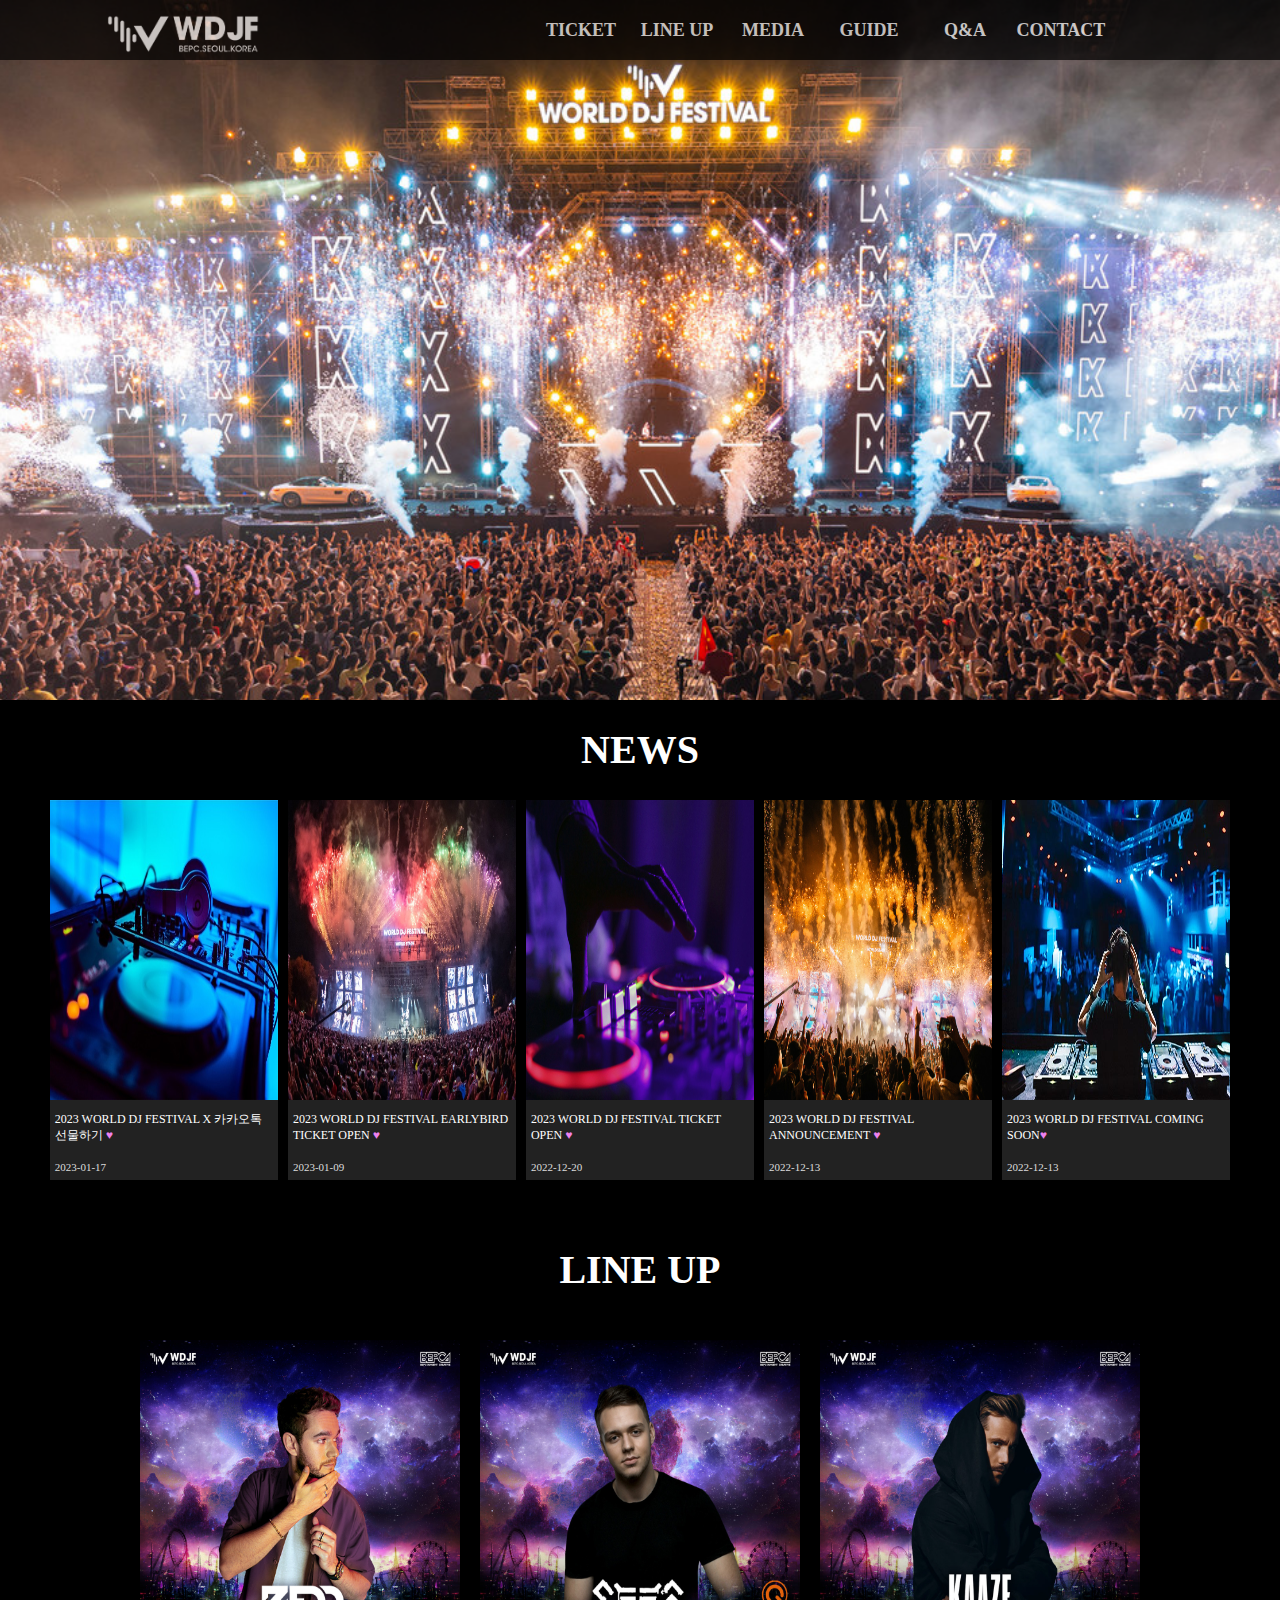
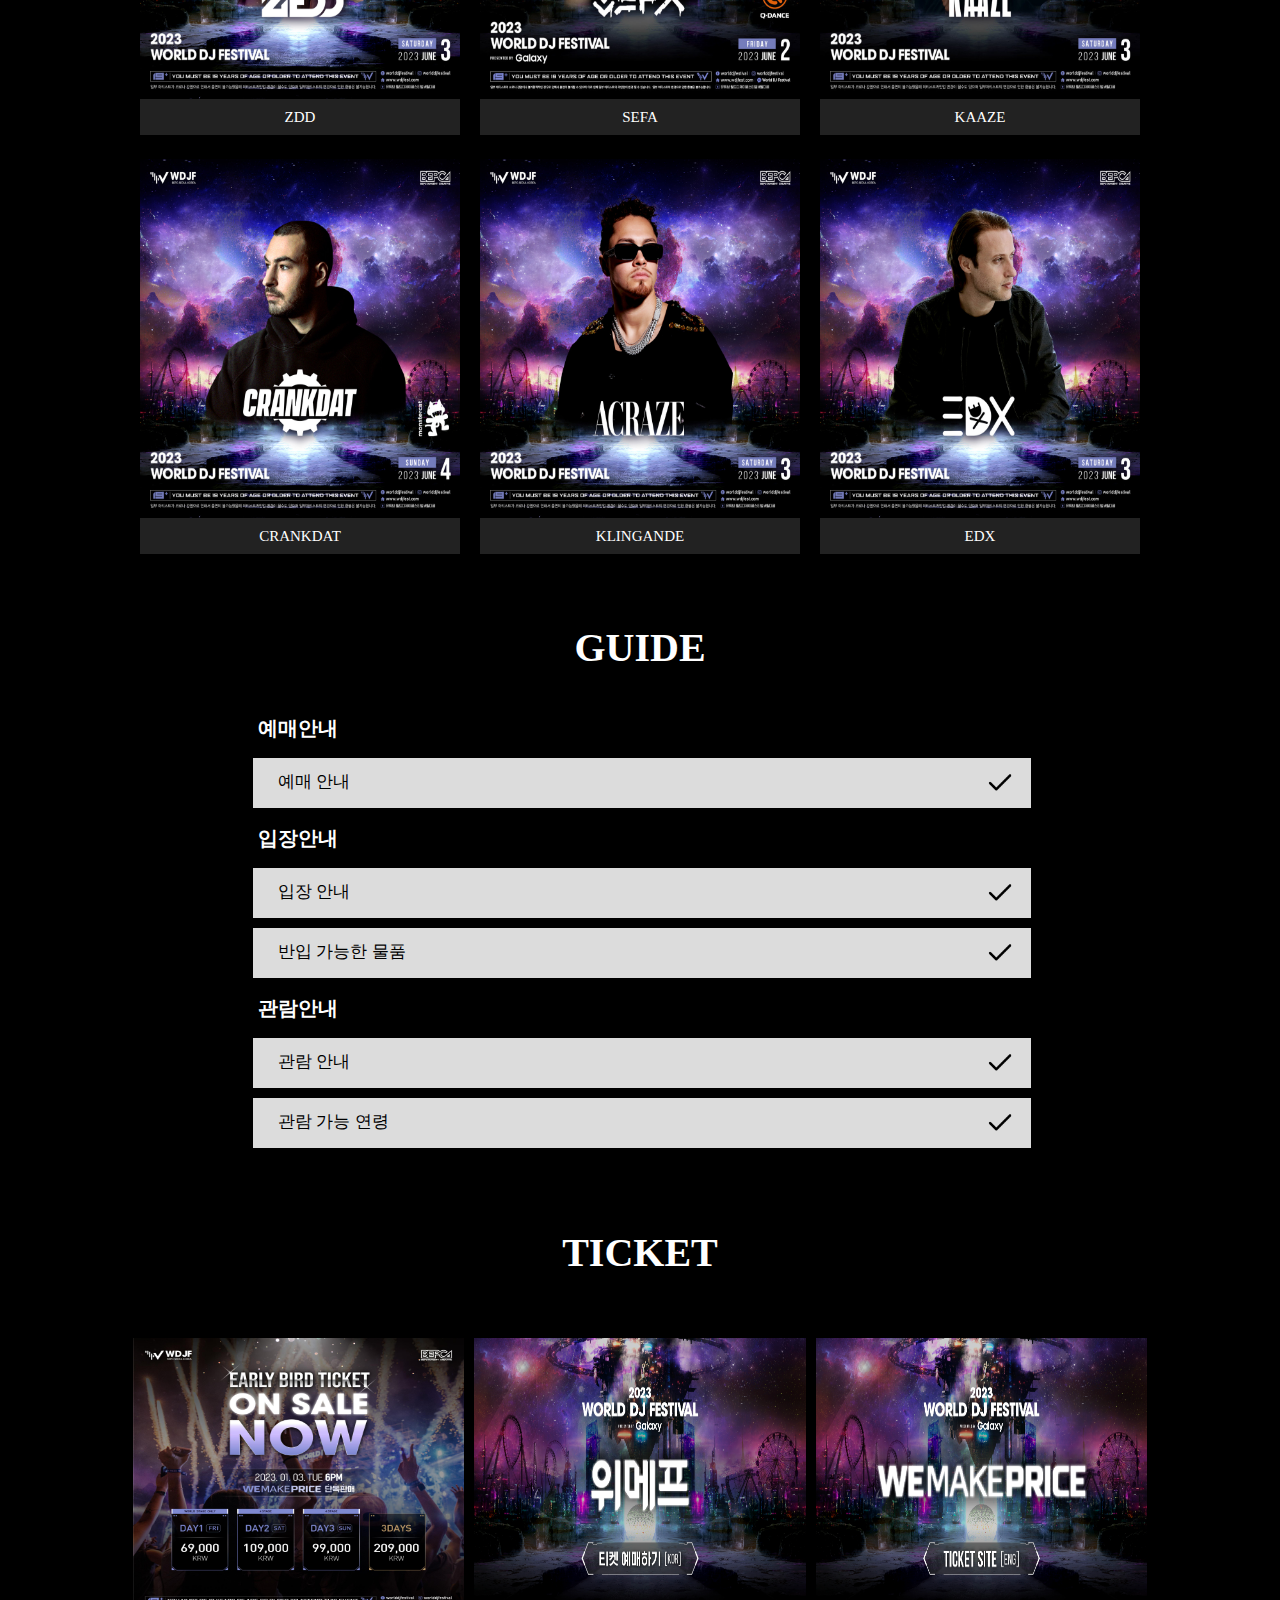
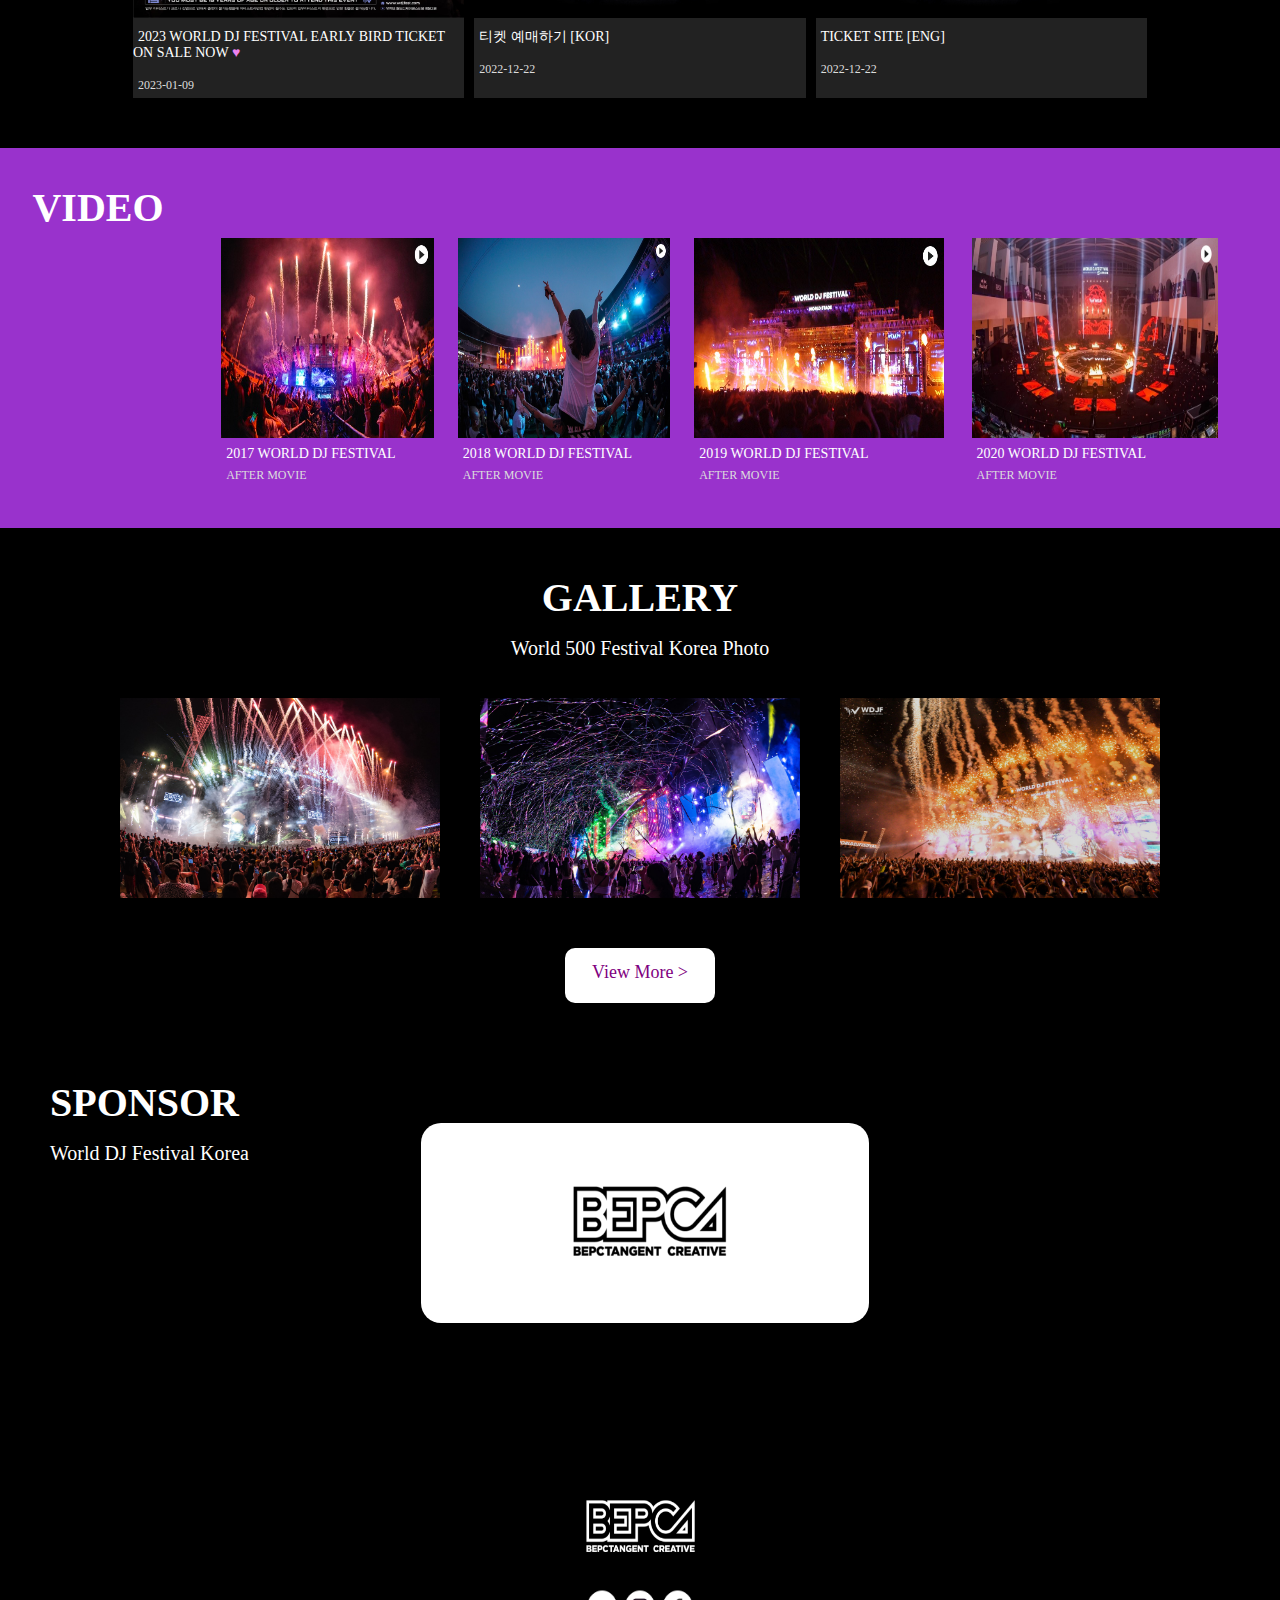
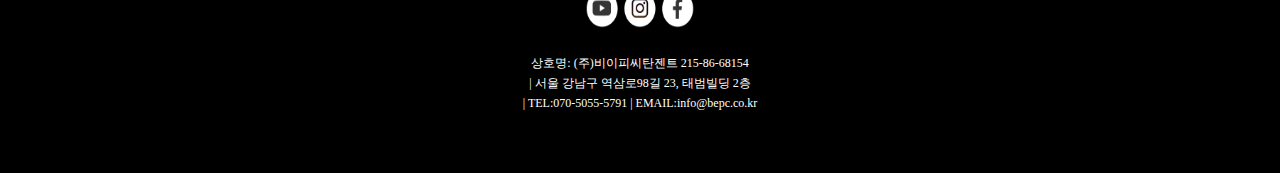
<file: index.html>
<!DOCTYPE html>
<html lang="en">
<head>
    <meta charset="UTF-8">
    <meta http-equiv="X-UA-Compatible" content="IE=edge">
    <meta name="viewport" content="width=device-width, initial-scale=1.0">
    <title>2023 WDJF</title>

    <script src="js/jquery_3.6.4_min.js"></script>
    <script src="js/Header_Nav_Button.js"></script>
    <script src="js/Header_Scroll_Top.js"></script>
    <script src="js/Guide.js"></script>
    
    
    <link href="css/reset.css" rel="stylesheet">
    <link href="css/header.css" rel="stylesheet">
    <link href="css/main.css" rel="stylesheet">
    <link href="css/guide.css" rel="stylesheet">

    <style>
    

    </style>
</head>

<body>
    <!-- header -->
    <header>
        <!-- logo -->
        <div id="small">
            <div class="logo">
                <a href="index.html"><img src="img/header_logo.png" alt="헤더로고"></a>
            </div>

            <img src="img/hd_menu1.png" alt="카테고리" class="ct">
        
        </div>
        <!-- nav -->
        <nav class="b">
            <ul>
                <li><a href="sub.html">TICKET</a></li>
                <li><a href="sub.html">LINE UP</a></li>
                <li><a href="sub.html">MEDIA</a></li>
                <li><a href="sub.html">GUIDE</a></li>
                <li><a href="sub.html">Q&A</a></li>
                <li><a href="sub.html">CONTACT</a></li>
            </ul>
        </nav>

    </header>

    <!-- slider -->

    <div id="slider">
        <!-- 슬라이더 이미지 -->
        <div class="sdbtm">
        </div>

    </div>
    
    
    <!-- section -->
    <section>

<!-- news -->
<div id="news">
    <h3>NEWS</h3>

    <div class="newsboxs">
        <div class="newsbox">
            <div class="newsimg">
                <a href="sub.html"><img src="img/news1.jpg" alt="news1"></a>
            </div>
            <div class="newstext">
                <h1><a href="sub.html">2023 WORLD DJ FESTIVAL X 카카오톡 선물하기 <span>♥</span></a></h1><br>
                <P><a href="sub.html">2023-01-17</a></P>
            </div>
        </div>

        <div class="newsbox">
            <div class="newsimg">
                <a href="sub.html"><img src="img/news2.jpg" alt="news2"></a>
            </div>
            <div class="newstext">
                <h1><a href="sub.html">2023 WORLD DJ FESTIVAL EARLYBIRD TICKET OPEN  <span>♥</span></a></h1><br>
                <P><a href="sub.html">2023-01-09</a></P>
            </div>
        </div></a>

        <div class="newsbox">
            <div class="newsimg">
                <a href="sub.html"><img src="img/news3.jpg" alt="news3"></a>
            </div>

            <div class="newstext">
                <h1><a href="sub.html">2023 WORLD DJ FESTIVAL TICKET OPEN <span>♥</span></a></h1><br>
                <P><a href="sub.html">2022-12-20</a></P>
            </div>
        </div>

        <div class="newsbox">
            <div class="newsimg">
                <a href="sub.html"><img src="img/news4.jpg" alt="news4"></a>
            </div>

            <div class="newstext">
                <h1><a href="sub.html">2023 WORLD DJ FESTIVAL ANNOUNCEMENT <span>♥</span></a></h1><br>
                <P><a href="sub.html">2022-12-13</a></P>
            </div>
        </div>

        <div class="newsbox">
            <div class="newsimg">
                <a href="sub.html"><img src="img/news5.jpg" alt="news5"></a>
            </div>

            <div class="newstext">
                <h1><a href="sub.html">2023 WORLD DJ FESTIVAL COMING SOON<span>♥</span></a></h1><br>
                <P><a href="sub.html">2022-12-13</a></P>
            </div>
        </div>

    </div>
</div>

    <!--Line up-->
    <div id="line">
        <h3>LINE UP</h3>

            <div class="lineboxs">
                <div class="linebox">
                    <div class="lineimg">
                        <a href="sub.html"><img src="img/lineup1.jpg" alt="line1"></a>
                    </div>

                    <div class="linetext">
                        <h1><a href="sub.html">ZDD</a></h1>
                    </div>
                </div>
            </div>

            <div class="lineboxs">
                <div class="linebox">
                    <div class="lineimg">
                        <a href="sub.html"><img src="img/lineup2.jpg" alt="line2"></a>
                    </div>

                    <div class="linetext">
                        <h1><a href="sub.html">SEFA</a></h1>
                    </div>
                </div>
            </div>

            <div class="lineboxs">
                <div class="linebox">
                    <div class="lineimg">
                        <a href="sub.html"><img src="img/lineup3.jpg" alt="line3"></a>
                    </div>

                    <div class="linetext">
                        <h1><a href="sub.html">KAAZE</a></h1>
                    </div>
                </div>
            </div>

            <div class="lineboxs">
                <div class="linebox">
                    <div class="lineimg">
                        <a href="sub.html"><img src="img/lineup4.jpg" alt="line4"></a>
                    </div>

                    <div class="linetext">
                        <h1><a href="sub.html">CRANKDAT</a></h1>
                    </div>
                </div>
            </div>

            <div class="lineboxs">
                <div class="linebox">
                    <div class="lineimg">
                        <a href="sub.html"><img src="img/lineup5.jpg" alt="line5"></a>
                    </div>

                    <div class="linetext">
                        <h1><a href="sub.html">KLINGANDE</a></h1>
                    </div>
                </div>
            </div>
            
            <div class="lineboxs">
                <div class="linebox">
                    <div class="lineimg">
                        <a href="sub.html"><img src="img/lineup6.jpg" alt="line6"></a>
                    </div>

                    <div class="linetext">
                        <h1><a href="sub.html">EDX</a></h1>
                    </div>
                </div>
            </div>

        <div class="linebtm">
        </div>

    </div>

<!-- guide -->
    <div id="guide">
        <h3>GUIDE</h3>

            <h1>예매안내</h1>
            <div class="gdjion">
                <dl>
                    <dt>
                        <h2>예매 안내</h2>
                        <img src="img/guide_icon.png" alt="gdicon" class="gdic1">
                    </dt>

                    <dd>
                    • 본 공연 비지정석 공연으로 티켓을 소지하신 관객 분만 입장하실 수 있습니다. <br>
                    • 티켓은 공연 당일 혼잡과 불편을 방지하기 위해 초기 예매 분에 한해 사전 일괄 배송됩니다.<br>
                    • 일괄 배송 이후에는 티켓 배송이 불가하며 현장 수령만 가능합니다.<br>
                    • 티켓 예매 시, 정확한 배송을 위해 반드시 수령인의 배송지 주소를 확인해 주시기 바랍니다.<br>
                    • 우편 배송된 티켓은 도난, 분실, 파손, 현장 미소지 등 어떠한 경우에도 재발권 및 취소, 환불이 불가하므로 티켓 보관에 유의하시기 바랍니다.<br>
                    • 고객의 부재로 인해 반송된 티켓은 공연 당일 현장 매표소에서 수령하실 수 있습니다.<br>
                    • 배송된 티켓을 공연 일주일 전까지 수령하지 못했을 경우, 반드시 예매처 고객센터로 문의해 주시기 바랍니다.<br>
                    • 티켓은 1인(아이디 1개) 최대 6매까지 구매 가능합니다.<br>
                    • 본 공연은 20세 이상 관람 가능한 공연으로 티켓 예매 전 성인 인증 및 공연장 입장 시 신분증 지참 필수입니다.<br>
                </dd>
            </dl>
        </div>

        <h1>입장안내</h1>
        <div class="gdcome1">
            <dl>
                <dt>
                    <h2>입장 안내</h2>
                    <img src="img/guide_icon.png" alt="gdicon" class="gdic2">
                </dt>

                <dd>
                    • 입장 팔찌는 1인 1매 티켓과 신분증 확인 후 수령하실 수 있습니다.<br>
                    • 1인이 여러 장의 티켓을 가지고 여러 개의 팔찌를 수령하는 것은 불가합니다.<br>
                    • 입장 밴드 교환 시 성인 인증 절차가 있으니 공연 당일 예매자 및 동반인 모두 신분증을 반드시 지참하시기 바라며, 신분증 미지참 시 입장이 불가합니다.<br>
                    • 신분증 <br>
                    &nbsp&nbsp&nbsp- 내국인 : 주민등록증, 운전면허증, 여권, 주민등록증 발급 신청 확인서<br>
                    &nbsp&nbsp&nbsp- 외국인 : 여권, 외국인 등록증, 자국에서 발급한 신분증<br>
                    • 현장에서 성인으로 확인되는 증명서 제시가 불가한 경우 입장이 불가하며, 이에 따른 티켓 취소 / 환불은 불가합니다.<br>
                    • 입장밴드 훼손 및 분실 시, 재발급 및 입장이 불가합니다.<br>
                    • 현장 티켓 부스의 운영 시간 및 위치는 공식 SNS 및 홈페이지를 통해 안내 될 예정입니다.<br>
                    • 행사장 주류를 포함한 모든 종류의 음료 및 음식물은 반입이 금지됩니다.<br>
                    • 안전한 공연 진행을 위해 레이저, 폭죽, 병, 캔, 칼 등의 위험한 물건은 반입이 금지됩니다.<br>
                </dd>
            </dl>
        </div>

        <div class="gdcome2">
            <dl>
                <dt>
                    <h2>반입 가능한 물품</h2>
                    <img src="img/guide_icon.png" alt="gdicon" class="gdic3">
                </dt>
                
                <dd>
                    • 액션 캠 및 소형 촬영장비 (고프로 및 소형 카메라)<br>
                    • 핸드폰 및 휴대용 충전기<br>
                    • 비 전문가 촬영기기<br>
                    &nbsp&nbsp&nbsp- 6인치 이하 액션캠, 고프로, 미러리스 등<br>
                    &nbsp&nbsp&nbsp- 100mm 이하 줌렌즈 장착된 DSLR 및 100mm 이하 렌즈<br>
                    &nbsp&nbsp&nbsp- 셀카봉<br>
                    • 파우치 및 가방 (30cm X 30cm 미만)<br>
                    • 선글라스와 모자<br>
                    • 전자 담배<br>
                    • 시중에서 구매가 가능한 비닐을 뜯지 않은 담배<br>
                    • 귀마개, 야광봉, LED 포이<br>
                    • 뾰족하거나 위협이 되지 않는 사이즈의 깃발 및 배너 (타인에게 혐오감 및 불쾌감을 주거나, 상업적 목적을 지닌 이미지나 문구의 경우 반입 불가)<br>
                </dd>
            </dl>
        </div>

        <h1>관람안내</h1>
        <div class="gdwatch1">
            <dl>
                <dt>
                    <h2>관람 안내</h2>
                    <img src="img/guide_icon.png" alt="gdicon" class="gdic4">
                </dt>

                <dd>
                    • 행사장 내/외부에서 본인 부주의로 인한 사고, 도난 사건 등에는 주최사, 행사장, 아티스트 측에서 책임지지 않습니다.<br>
                    • 주위 관객 분들의 불편을 야기하거나 관람을 방해하는 행동을 할 경우 퇴장 조치를 받으실 수 있습니다.<br>
                    • 본 페스티벌은 야외 공연으로 당일 날씨에 따라 선글라스, 모자, 우비, 여분의 옷 등은 개인적으로 준비하여 주시기 바랍니다.<br>
                    • 흡연은 별도로 준비된 흡연구역에서만 흡연이 가능합니다.<br>
                    • 본 공연장 내부의 모든 결제는 체크카드 및 신용카드로만 가능합니다. 현금 및 충전식 결제수단은 결제가 불가능 합니다.<br>
                    • 공연관람 중 응급상황이 발생할 경우, 가까운 곳에 위치한 경호팀 또는 진행요원에게 알려주시기 바랍니다.<br>
                    • 노약자, 임산부 및 심신이 미약하신 분의 경우 예매를 삼가 주시기 바랍니다.<br>
                    • 주최사에서는 사전 공유를 받지 못한 공연 중에 발생한 질병 및 부상에 대해 책임지지 않습니다.<br>
                </dd>
            </dl>
        </div>

        <div class="gdwatch2">
            <dl>
                <dt>
                    <h2>관람 가능 연령</h2>
                    <img src="img/guide_icon.png" alt="gdicon" class="gdic5">
                </dt>

                <dd>
                    • 2023 WORLD DJ FESTIVAL는 20세 이상 관람가입니다.<br>
                    • 2004년 출생자까지 관람이 가능합니다.<br>
                    • 반드시 신분증을 지참하신 후 방문해 주시기 바랍니다.<br>
                        &nbsp&nbsp&nbsp- 내국인 : 주민등록증, 운전면허증, 여권, 주민등록증 발급 신청 확인서<br>
                        &nbsp&nbsp&nbsp- 외국인 : 여권, 외국인 등록증, 자국에서 발급한 신분증<br>
                </dd>
            </dl>
        </div>

    <div class="guidebtm">
    </div>
</div>

<!-- ticket -->
<div id="ticket">
    <h3>TICKET</h3>

    <div class="ticboxs">
        <div class="ticbox">
            <div class="ticimg">
                <a href="sub.html"><img src="img/ticket1.jpg" alt="ticket1"></a>
            </div>
            <div class="tictext">
                <h1><a href="sub.html">2023 WORLD DJ FESTIVAL EARLY BIRD TICKET ON SALE NOW <span>♥</span></a></h1><br>
                <P><a href="sub.html">2023-01-09</a></P>
            </div>
        </div>

        <div class="ticbox">
            <div class="ticimg">
                <a href="sub.html"><img src="img/ticket2.jpg" alt="ticket2"></a>
            </div>
            <div class="tictext">
                <h1><a href="sub.html">티켓 예매하기 [KOR]</a></h1><br>
                <P><a href="sub.html">2022-12-22</a></P>
            </div>
        </div>

        <div class="ticbox">
            <div class="ticimg">
                <a href="sub.html"><img src="img/ticket3.jpg" alt="ticket3"></a>
            </div>
            <div class="tictext">
                <h1><a href="sub.html">TICKET SITE [ENG]</a></h1><br>
                <P><a href="sub.html">2022-12-22</a></P>
            </div>
        </div>
    </div>

    <div class="ticbtm">
    </div>
</div>


    <!-- video -->
    <div id="video">

        <div class="vdtext">
            <h3>VIDEO</h3>
        </div>

        <ul class="videoslide">
            <li>
                <div class="videoboxs">
                    <div class="videobox">
                        <div class="videoimg">
                            <a href="sub.html"><img src="img/video1.jpg" alt="video1"></a>
                        </div>

                        <div class="videotext">
                            <h1><a href="sub.html">2017 WORLD DJ FESTIVAL</a></h1><br>
                            <p><a href="sub.html">AFTER MOVIE</a></p>
                        </div>
                    </div>
                </div>
            </li>

            <li>
                <div class="videoboxs">
                    <div class="videobox">
                        <div class="videoimg">
                            <a href="sub.html"><img src="img/video2.jpg" alt="video2"></a>
                        </div>

                        <div class="videotext">
                            <h1><a href="sub.html">2018 WORLD DJ FESTIVAL</a></h1><br>
                            <p><a href="sub.html">AFTER MOVIE</a></p>
                        </div>
                    </div>
                </div>
            </li>

            <li>
                <div class="videoboxs">
                    <div class="videobox">
                        <div class="videoimg">
                            <a href="sub.html"><img src="img/video3.jpg" alt="video3"></a>
                        </div>

                        <div class="videotext">
                            <h1><a href="sub.html">2019 WORLD DJ FESTIVAL</a></h1><br>
                            <p><a href="sub.html">AFTER MOVIE</a></p>
                        </div>
                    </div>
                </div>
            </li>

            <li>
                <div class="videoboxs">
                    <div class="videobox">
                        <div class="videoimg">
                            <a href="sub.html"><img src="img/video4.jpg" alt="video4"></a>
                        </div>

                        <div class="videotext">
                            <h1><a href="sub.html">2020 WORLD DJ FESTIVAL</a></h1><br>
                            <p><a href="sub.html">AFTER MOVIE</a></p>
                        </div>
                    </div>
                </div>
            </li>
            
        </ul>
    </div>

    <!-- gallery -->
    <div id="gallery">
        <h3>GALLERY</h3>
        <h4>World 500 Festival Korea Photo</h4>

        <div class="galleryboxs">
            <div class="gallerybox">
                <div class="galleryimg">
                    <a href="sub.html"><img src="img/gallery1.jpg" alt="gallery1"></a>
                </div>
            </div>
        </div>

        <div class="galleryboxs">
            <div class="gallerybox">
                <div class="galleryimg">
                    <a href="sub.html"><img src="img/gallery2.jpg" alt="gallery2"></a>
                </div>
            </div>
        </div>

        <div class="galleryboxs">
            <div class="gallerybox">
                <div class="galleryimg">
                    <a href="sub.html"><img src="img/gallery3.jpg" alt="gallery3"></a>
                </div>
            </div>
        </div>

        <div class="galbtnbox">
            <span class="galbtn"><a href="sub.html">View More ></a></span>
        </div>
    </div>

    <!-- sponsor -->
    <div id="sponsor">

        <div class="spontext">
            <h3>SPONSOR</h3>
            <h4>World DJ Festival Korea</h4>
        </div>

        <div class="sponsorbox">
            <div class="sponimg">
                <img src="img/sponsor_icon.png" alt="sponsor1">
            </div>
        </div>

        <div class="sponbtm">
        </div>
    </div>

    </section>



    <!-- footer -->
    <div id="footer">
        <div class="fotlogo">
            <img src="img/footer_logo.png" alt="fotlogo">
        </div>

        <div class="foticon">
            <img src="img/footer_icon.png" alt="foticon">
        </div>

        <div class="fottext">
            <p>상호명: (주)비이피씨탄젠트 215-86-68154 </p> 
            <p>| 서울 강남구 역삼로98길 23, 태범빌딩 2층</p>
            <p>| TEL:070-5055-5791 | EMAIL:info@bepc.co.kr</p>
        </div>
    </div>
</body>
</html>
</file>
<file: css/header.css>
@charset "utf-8";



/* max width */
@media (max-width:599px){
        /* header */
        header  {width: 100%; height: auto;  position: absolute; left:0; top:0; z-index: 3;}

        header.fixed{background-color: #666; opacity: 0.8; position:fixed; font-weight: bold;}
        header.fixed:hover {opacity: 1;}
        
        header > #small {display: flex; align-items: center; justify-content: space-between;
                background-color: #000; opacity: 0.7;}
        header > #small:hover{cursor: pointer;}

        .logo {width: 40%; height: 60px; display: flex;}
        .logo > a > img {width: 100%; height: 100%; }

        .b {width: 100%; height:60px;}
        .b > ul {width:100%;  float: right;}

        .b > ul > li {width: 100%; height:50px; background-color: #000;  opacity: 0.7; font-weight: bold;
                display: flex; justify-content: center;}
        
        .b > ul > li > a {text-decoration: none; color: #fff; font-size: 20px; padding-top: 15px; 
                text-align: center; font-weight: bold;}
        .b > ul > li > a:hover {width: 100%; background-color: darkorchid;  cursor: pointer;}

        .ct {width:35px; height: 35px;}

        .ct {display:block;}
        .b {display:none;}

        /* slider */
        #slider {width: 100%; height: auto; background-image: url(../img/header_main1.jpg); background-size: cover;
                background-attachment: fixed; background-position: center;}

        .sdbtm {width: 100%; height:580px;}


        /* footer */
        #footer {width: 100%; height: auto; margin: 0 auto; background-color: black;
                display: flex; flex-direction: column; justify-content: center; align-items: center;}
        
        .fotlogo {width: 80%; height: 80px; margin-top: 50px;}
        .fotlogo > img {width: 100%; height: 100%;}
        
        .foticon {width: 50%; height: 55px; margin-top: 30px;}
        .foticon > img {width: 100%; height: 100%;}
        .foticon > img:hover {cursor: pointer;}
        
        .fottext {width: 70%; height: 100px; text-align: center; margin: 30px 0 50px 0;}
        .fottext > p {font-size: 15px; color: #fff; line-height: 23px;}

        }

/* min width 600 and max-width:999px */
@media (min-width:600px) and (max-width:999px){
        /* header */
        header  {width: 100%; height: auto;  position: absolute; left:0; top:0; z-index: 3;}
        
        header.fixed {background-color: #666; opacity: 0.8; position:fixed; font-weight: bold;}
        header.fixed:hover {opacity: 1;}
        
        header > #small {display: flex; align-items: center; justify-content: space-between;
                background-color: #000; opacity: 0.7;}
        header > #small:hover{cursor: pointer;}
        
        .logo {width: 40%; height: 60px; display: flex;}
        .logo > a > img {width: 100%; height: 100%; }

        .b {width: 100%;}
        .b > ul {width:100%; display: flex; flex-direction: column;}

        .b > ul > li {width: 100%; height:50px; background-color: #000; opacity: 0.7; font-weight: bold;
                display: flex; justify-content: center;}

        .b > ul > li > a {text-decoration: none; color: #fff; font-size: 20px; padding-top: 15px; 
                text-align: center; font-weight: bold;}
        .b > ul > li > a:hover {width: 100%; background-color: darkorchid;  cursor: pointer;}

        .ct {width:35px; height: 35px;}
        
        .ct {display:block;}
        .b {display:none;}

        /* slider */
        #slider {width: 100%; height: auto; background-image: url(../img/header_main1.jpg); background-size: cover;
                background-attachment: fixed; background-position: center; }

        .sdbtm {width: 100%; height:580px;}

        /* footer */
        #footer {width: 100%; height: auto; margin: 0 auto; background-color: black;
                display: flex; flex-direction: column; justify-content: center; align-items: center;}
        
        .fotlogo {width: 40%; height: 70px;  margin-top: 50px;}
        .fotlogo > img {width: 100%; height: 100%;}
        
        .foticon {width: 40%; height: 60px;  margin-top: 20px;}
        .foticon > img {width: 100%; height: 100%;}
        .foticon > img:hover {cursor: pointer;}
        
        .fottext {width: 50%; height: 100px; text-align: center; margin: 20px 0 50px 0;}
        .fottext > p {font-size: 15px; color: #fff; line-height: 23px;}

        }
        
/* min width 1000 */
@media (min-width:1000px){
        /* header */
        header  {width: 100%; height: auto; background-color: #000; opacity: 0.7; position: absolute; left:0; top:0; z-index: 3;
                display: flex; flex-flow: row wrap; justify-content: space-around;}
        
        /* header scroll */
        header.fixed{background-color: #666; opacity: 0.8; position:fixed;}

        .logo {width: 100%; height: 60px;}
        .logo > a > img {width: 100%; height: 100%; }
        
        .b {width: 50%; height: 50px; margin-top: 5px; float: right;}

        .b > ul {width: 90%; height: 100%; display: flex; }
        .b > ul > li {width: 100%; height: 100%; display: flex; justify-content: center; align-items: center; font-weight: bold;}

        .b > ul > li > a {text-decoration: none; color: #fff; font-size: 18px;}
        .b > ul > li > a:hover {color: darkorchid;  cursor: pointer;}

        .ct {display:none;}
        .b {display:block;}

        /* slider */
        #slider {width: 100%; height: auto; background-image: url(../img/header_main1.jpg); background-size: cover;
                background-attachment: fixed; background-position: center;}

        .sdbtm {width: 100%; height:700px;}

        /* footer */
        #footer {width: 100%; height: auto; margin: 0 auto; background-color: black;
        display: flex; flex-direction: column; justify-content: center; align-items: center;}

        .fotlogo {width: 30%; height: 80px; margin-top: 80px;}
        .fotlogo > img {width: 100%; height: 100%;}
        
        .foticon {width: 15%; height: 50px; margin-top: 20px;}
        .foticon > img {width: 100%; height: 100%;}
        .foticon > img:hover {cursor: pointer;}
        
        .fottext {width: 35%; height: 70px; text-align: center; margin: 20px 0 50px 0;}
        .fottext > p {font-size: 12px; color: #fff; line-height: 20px;}

        }
</file>
<file: css/main.css>
@charset "utf-8";

section {width: 100%; height: auto; margin: 0 auto; background-color: black;}

    /* max 599px */
        @media (max-width:599px){
        /* news */
        #news {width: 100%; height: auto; margin: 0 auto; color: #fff; 
            display: flex; flex-direction: column; justify-content: center; align-items: center; align-content: center;}
        #news > h3 {font-size: 40px; display: flex; justify-content: center; margin-top: 40px; font-weight: bold;}

        .newsboxs {width: 95%; height:auto; margin: 50px;
            display: flex; flex-direction: column; justify-content: center; align-items: center; align-content: center;}

        .newsbox{width: 100%; margin-top: 5px;}

        .newsimg {width: 100%; height: 300px; background-color: #fff;}
        .newsimg > a > img {width: 100%; height: 100%;}
        .newsimg > a > img:hover {opacity: 0.8;}

        .newstext {width: 100%; height: auto; padding: 10px 0; background-color: #222;}
        .newstext > h1 > a {text-decoration: none; font-size: 14px; color: #fff; margin-left: 10px;}
        .newstext > h1 > a > span {text-decoration: none; font-size: 14px; color: violet; }
        .newstext > p > a {text-decoration: none; font-size: 12px; color: #dcdcdc; margin-left: 10px;}

        /* line up */
        #line {width: 100%; height: auto; margin: 0 auto;  
            display: flex; flex-flow: row wrap; justify-content: center; color: #fff;}
        #line > h3 {width: 100%; font-size: 30px;  margin-bottom: 30px; margin-top: 30px; font-weight: bold;
            display: flex; justify-content: center;}

        .lineslide {width:100%; display: flex; flex-direction: column; justify-content: center;}

        .lineboxs {width: 95%; height:auto; margin: 10px 0;
            display: flex; flex-direction: column; justify-content: center; align-items: center; align-content: center;}

        .linebox {width: 100%; height:auto; margin-top: 10px; background-color: #fff;}
        .linebox > .lineimg {width: 100%; height: auto; margin-bottom: -2px;}
        .lineimg > a > img {width: 100%; height: 100%;}
        .lineimg > a > img:hover {opacity: 0.8;}

        .linetext {width: 100%; height: auto; padding: 10px 0; background-color: #222; text-align: center;}
        .linetext > h1 > a {text-decoration: none; font-size: 20px; color: #fff;}

        .linebtm {width: 100%; height:20px;}

        /* ticket */
        #ticket {width: 100%; height: auto; margin: 0 auto; color: #fff; 
            display: flex; flex-direction: column; justify-content: center; align-items: center; align-content: center;}
        #ticket > h3 {font-size: 40px; display: flex; justify-content: center; margin-top: 10px; font-weight: bold;}
    
        .ticboxs {width: 100%; height:auto; margin: 50px;
            display: flex; flex-direction: column; justify-content: center; align-items: center; align-content: center;}
            
        .ticbox{width: 95%; background-color: #fff; margin-top: 5px;}
        .ticimg {width: 100%; height: 300px;}
        .ticimg > a > img {width: 100%; height: 300px;}
        .ticimg > a > img:hover {opacity: 0.8;}
    
        .tictext {width: 100%; height: auto; padding: 10px 0; background-color: #222;}
        .tictext > h1 > a {text-decoration: none; font-size: 14px; color: #fff; margin-left: 10px;}
        .tictext > h1 > a > span {text-decoration: none; font-size: 14px; color: violet; }
        .tictext > p > a {text-decoration: none; font-size: 12px; color: #dcdcdc; margin-left: 10px;}

        /* video */
        #video {width: 100%; height: auto; margin: 0 auto; background-color: darkorchid; 
            display: flex; flex-flow: row wrap; justify-content: center;}
        
        .vdtext {width: 100%; height:100px; text-align: center;}
        .vdtext > h3 { font-size: 40px; margin-top:20px; color: #fff; font-weight: bold;}
        
        .videoslide {width:100%; display: flex; flex-direction: column; justify-content: center; }
        .videoboxs {width: 100%; height:auto; margin: 10px 0;
            display: flex; flex-direction: column; justify-content: center; align-items: center; align-content: center;}

        .videobox {width: 95%;}
        .videoimg {width: 100%; height: 250px; background-color: #fff;}
        .videoimg > a > img {width: 100%; height: 250px;}
        .videoimg > a > img:hover{opacity: 0.8;}

        .videotext {width: 100%; height: auto;  padding-top: 5px;}
        .videotext > h1 > a {text-decoration: none; font-size: 14px; color:#fff; margin-left: 10px;}
        .videotext > p > a {text-decoration: none; font-size: 12px; color: #dcdcdc; margin-left: 10px;}

        /* gallery */
        #gallery {width: 100%; height: auto; margin: 0 auto; 
            display: flex; flex-flow: column ; justify-content: center; align-items: center; align-content: center;}
        #gallery > h3 {width:100%; font-size: 40px; display: flex; justify-content: center; margin-top: 30px; color: #fff; font-weight: bold;}
        #gallery > h4 {width:100%; font-size: 20px; display: flex; justify-content: center; margin: 20px 0; color: #fff;}

        
        .galleryboxs {width: 100%; height:auto; margin: 5px;
            display: flex; flex-direction: row; justify-content: center; align-items: center; align-content: center;}

        .gallerybox{width: 95%;}
        .galleryimg {width: 100%; height: 300px; overflow: hidden;}
        .galleryimg > a > img {width: 100%; height: 350px; transform:scale(1);  transition: 0.5s;}
        .galleryimg > a > img:hover{transform: scale(1.2);}

        .galbtnbox {width: 100%; display: flex; justify-content: center;}
        .galbtn {width: 150px; height: 30px; background-color: #fff; border-radius: 10px; text-align: center;
            margin: 30px 0 40px 0; padding-top: 10px;}      
        .galbtn > a {text-decoration: none; color: purple; font-size: 18px;}
        .galbtn > a:hover {opacity: 0.8;}

        /* sponsor */
        #sponsor {width: 100%; height: auto; margin: 0 auto; 
        display: flex; flex-direction: column ; justify-content: space-evenly; align-items: center; align-content: center;
        background-image: url(../img/footer_baner.jpg); background-size:cover; background-position: center; background-attachment: fixed;}

        .spontext {display: flex; justify-content: center;}
        .spontext > h3 { font-size: 40px; margin-top: 50px; color: #fff; font-weight: bold;}
        .spontext > h4 {font-size: 20px; margin: 20px 0; color: #fff; display: none;}
        
        .sponsorbox {width: 90%; height: 250px; margin-top: 50px;}
        .sponimg {width: 100%; height: 100%; border-radius: 20px; background-color: #fff;}
        .sponimg > img {width: 100%; height: 100%;}

        .sponbtm {width: 100%; height:50px;}
        }

    /* min 600px and max 999px */
        @media (min-width:600px) and (max-width:999px){

        /* news */
        #news {width: 100%; height: auto; margin: 0 auto; color: #fff; 
            display: flex; flex-direction: column; justify-content: center; align-items: center; align-content: center;}
        #news > h3 {font-size: 40px; display: flex; justify-content: center; margin-top: 30px; font-weight: bold;}

        #news > .newsboxs {width: 100%; height:auto; margin: 50px;
        display: flex; flex-direction: column; justify-content: center; align-items: center; align-content: center;}

        .newsbox {width: 80%; margin-top: 10px;}
        .newsimg {width: 100%; height: 350px; overflow: hidden; background-color: #fff;}
        .newsimg > a > img {width: 100%; height: 400px;}
        .newsimg > a > img:hover {opacity: 0.8;}

        .newstext {width: 100%; height: 60px; padding: 10px 0; background-color: #222;}
        .newstext > h1 > a {text-decoration: none; font-size: 15px; color: #fff; margin-left: 10px;}
        .newstext > h1 > a > span {text-decoration: none; font-size: 15px; color: violet; }
        .newstext > p > a {text-decoration: none; font-size: 13px; color: #dcdcdc; margin-left: 10px;}

        /* line up */
        #line {width: 100%; height: auto; margin: 0 auto; 
            display: flex; flex-direction: column; justify-content: center; align-items: center;}
        #line > h3 {width: 100%; font-size: 40px;  margin-bottom: 30px; font-weight: bold;
            display: flex; justify-content: center; color: #fff;}

        .lineboxs {width: 100%; height:auto; margin: 10px 0;
            display: flex; flex-direction: column; justify-content: center; align-items: center;}
            
        .linebox {width: 80%; height: auto; background-color: #fff;}

        .linebox > .lineimg {width: 100%; height: auto; margin-bottom: -2px;}
        .lineimg > a > img {width: 100%; height: 100%;}
        .lineimg > a > img:hover {opacity: 0.8;}

        .linetext {width: 100%; height: auto; padding: 10px 0; background-color: #222; text-align: center;}
        .linetext > h1 > a {text-decoration: none; font-size: 20px; color: #fff;}

        .linebtm {width: 100%; height:50px;}

        /* ticket */
        #ticket {width: 100%; height: auto; margin: 0 auto; color: #fff; 
            display: flex; flex-direction: column; justify-content: center; align-items: center;}
        #ticket > h3 {font-size: 40px; display: flex; justify-content: center; margin-bottom: 30px; font-weight: bold;}
    
        .ticboxs {width: 100%; height:auto; margin: 10px 0;
            display: flex; flex-direction: column; justify-content: center; align-items: center;}

        .ticbox{width: 80%;  margin-top: 10px;}

        .ticimg {width: 100%; height: 300px; background-color: #fff; overflow: hidden;}
        .ticimg > a > img {width: 100%; height: 100%;}
        .ticimg > a > img:hover {opacity: 0.8;}
    
        .tictext {width: 100%; height: auto; padding: 10px 0; background-color: #222;}
        .tictext > h1 > a {text-decoration: none; font-size: 15px; color: #fff; margin-left: 10px;}
        .tictext > h1 > a > span {text-decoration: none; font-size: 15px; color: violet; }
        .tictext > p > a {text-decoration: none; font-size: 13px; color: #dcdcdc; margin-left: 10px;}

        .ticbtm {width: 100%; height:50px;}

        /* video */
        #video {width: 100%; height: auto; margin: 0 auto; background-color:  darkorchid; 
        display: flex; flex-flow: row wrap; justify-content: center;}
        
        .vdtext {width: 100%; height:100px; text-align: center;}
        .vdtext > h3 { font-size: 40px; margin: 30px 0; color: #fff; font-weight: bold;}
        
        .videoslide {width:80%;  display: flex; flex-direction: column; justify-content: center; }
        .videoboxs {width: 100%; height:auto;  margin: 10px 0;
        display: flex; flex-direction: row; justify-content: center; align-items: center; align-content: center;}

        .videobox {width: 100%;}
        .videoimg {width: 100%; height: 350px; background-color: #fff;}
        .videoimg > a > img {width: 100%; height: 100%;}
        .videoimg > a > img:hover {opacity: 0.8;}

        .videotext {width: 100%; height: 60px; padding: 10px 0;}
        .videotext > h1 > a {text-decoration: none; font-size: 14px; color:#fff; margin-left: 10px;}
        .videotext > p > a {text-decoration: none; font-size: 12px; color: #dcdcdc; margin-left: 10px;}

        /* gallery */
        #gallery {width: 100%; height: auto; margin: 0 auto;
        display: flex; flex-flow: column ; justify-content: center; align-items: center; align-content: center;}
        #gallery > h3 {width:100%; font-size: 40px; display: flex; justify-content: center; margin-top: 30px; color: #fff; font-weight: bold;}
        #gallery > h4 {width:100%; font-size: 20px; display: flex; justify-content: center; margin: 20px 0; color: #fff;}

        
        .galleryboxs {width: 80%; height:auto; margin: 20px;
        display: flex; flex-direction: row; justify-content: center; align-items: center; align-content: center;}
        .gallerybox{width: 100%;}
        .galleryimg {width: 100%; height: 350px; overflow: hidden;}
        .galleryimg > a > img {width: 100%; height: 100%; transform:scale(1);  transition: 0.5s;}
        .galleryimg > a > img:hover {transform: scale(1.2);}

        .galbtnbox {width: 100%; display: flex; justify-content: center;}
        .galbtn {width: 150px; height: 30px; background-color: #fff; border-radius: 10px; text-align: center;
            margin: 30px 0 40px 0; padding-top: 10px;}      
        .galbtn > a {text-decoration: none; color: purple; font-size: 18px;}
        .galbtn > a:hover {opacity: 0.8;}

        /* sponsor */
        #sponsor {width: 100%; height: auto; margin: 0 auto; 
        display: flex; flex-direction: column ; justify-content: space-evenly; align-items: center; align-content: center;
        background-image: url(../img/footer_baner.jpg); 
        background-size: cover; background-attachment: fixed;  background-position: center;}

        .spontext {width: 20%; height:100px;}
        .spontext > h3 { font-size: 40px; margin-top: 50px; color: #fff; font-weight: bold;}
        .spontext > h4 {font-size: 20px; margin: 20px 0; color: #fff; display: none;}
        
        .sponsorbox {width: 80%; height: 300px; margin-top: 50px; }
        .sponimg {width: 100%; height: 100%; border-radius: 20px; background-color: #fff;}
        .sponimg > img {width: 100%; height: 100%;}

        .sponbtm {width: 100%; height:80px; display: flex;}
        }

    /* min 1000px */
        @media (min-width:1000px){
        /* news */
        #news {width: 100%; height: auto; margin: 0 auto; color: #fff;
        display: flex; flex-flow: row wrap; justify-content: center;}
        #news > h3 {width: 100%; font-size: 40px;  margin-top: 30px; font-weight: bold;
            display: flex; justify-content: center; color: #fff;}

        #news > .newsboxs {width: 93%; height:auto; margin: 30px 0;
        display: flex; flex-direction: row; justify-content: center; align-items: center; align-content: center;}
        .newsbox{width: 50%; margin: 0 5px;}
        .newsimg {width: 100%; height: 300px; background-color: #fff;}
        .newsimg > a > img {width: 100%; height: 100%;}
        .newsimg > a > img:hover {opacity: 0.8; }

        .newstext {width: 100%; height: 60px; padding: 10px 0; background-color: #222;}
        .newstext > h1 {width: 97%; margin-left: 5px;}
        .newstext > h1 > a {text-decoration: none; font-size: 12px; color:#fff; }
        .newstext > h1 > a > span {text-decoration: none; font-size: 12px; color: violet; }
        .newstext > p > a {text-decoration: none; font-size: 11px; color: #dcdcdc; margin-left: 5px;}

        /* line up */
        #line {width: 100%; height: auto; margin: 0 auto; 
            display: flex; flex-flow: row wrap; justify-content: center;}
        #line > h3 {width: 100%; font-size: 40px; margin: 40px 0; font-weight: bold;
            display: flex; justify-content: center; color: #fff;}

        .lineboxs {width: 25%; height:auto; margin: 10px; margin-bottom: 50px; background-color: red; 
            display: flex; flex-direction: column; justify-content: center;}

        .linebox {width: 100%; height:auto; background-color: #fff; }
        .linebox > .lineimg {width: 100%; height: 100%}
        .lineimg > a > img {width: 100%; height: 100%;}
        .lineimg > a > img:hover {opacity: 0.8;}
        
        .linetext {width: 100%; height: auto; padding: 10px 0; background-color: #222; text-align: center;}
        .linetext > h1 > a {text-decoration: none; font-size: 15px; color: #fff;}

        .linebtm {width: 100%; height:10px;}

        /* ticket */
        #ticket {width: 100%; height: auto; margin: 0 auto; color: #fff;
            display: flex; flex-flow: row wrap; justify-content: center;}
        #ticket > h3 {width: 100%; font-size: 40px;  margin: 15px 0; font-weight: bold;
            display: flex; justify-content: center; color: #fff;}
        
        .ticboxs {width: 80%; height:auto; margin: 50px;
            display: flex; flex-direction: row; justify-content: center; align-items: center; align-content: center;}
        .ticbox{width: 70%; margin: 0 5px; background-color: #fff;}
        .ticimg {width: 100%; height: 280px;}
        .ticimg > a > img {width: 100%; height: 100%;}
        .ticimg > a > img:hover {opacity: 0.8;}
        
        .tictext {width: 100%; height: 60px; padding: 10px 0; background-color: #222;}
        .tictext > h1 > a {text-decoration: none; font-size: 14px; color:#fff; margin-left: 5px;}
        .tictext > h1 > a > span {text-decoration: none; font-size: 14px; color: violet; }
        .tictext > p > a {text-decoration: none; font-size: 12px; color: #dcdcdc; margin-left: 5px;}

        /* video */
        #video {width: 100%; height: auto; margin: 0 auto; background-color: darkorchid; 
        display: flex; flex-flow: row wrap; justify-content: center;}

        .vdtext {width: 13%; height:100px; text-align: center;}
        .vdtext > h3 {font-size: 40px; margin: 40px 0 0 -60px; color: #fff; font-weight: bold;}
        
        .videoslide {width:80%; margin-top: 80px; display: flex; flex-direction: row; justify-content: center; }
        .videoboxs {width: 90%; height:auto; margin: 10px;
        display: flex; flex-direction: row; justify-content: center; align-items: center; align-content: center;}
        .videobox {width: 100%;}
        .videoimg {width: 100%; height: 200px; background-color: #fff;}
        .videoimg > a > img {width: 100%; height: 200px;}
        .videoimg > a > img:hover {opacity: 0.8;}

        .videotext {width: 100%; height: 60px; margin: 10px 5px; line-height: 10px;}
        .videotext > h1 > a {text-decoration: none; font-size: 14px; color:#fff;}
        .videotext > p > a {text-decoration: none; font-size: 12px; color: #dcdcdc;}

        /* gallery */
        #gallery {width: 100%; height: auto; margin: 0 auto;  
        display: flex; flex-flow: row wrap ; justify-content: center; align-items: center; align-content: center;}
        #gallery > h3 {width:100%; font-size: 40px; display: flex; justify-content: center; margin-top: 50px; color: #fff; font-weight: bold;}
        #gallery > h4 {width:100%; font-size: 20px; display: flex; justify-content: center; margin: 20px 0; color: #fff;}

        
        .galleryboxs {width: 25%; height:auto; margin: 20px;
        display: flex; flex-direction: row; justify-content: center; align-items: center; align-content: center;}
        .gallerybox{width: 100%; background-color: red;}
        .galleryimg {width: 100%; height: 200px; overflow: hidden;}
        .galleryimg > a > img {width: 100%; height: 200px; transform:scale(1);  transition: 0.5s;}
        .galleryimg > a > img:hover {transform: scale(1.2);}

        .galbtnbox {width: 100%; display: flex; justify-content: center;}
        .galbtn {width: 150px; height: 40px; background-color: #fff; border-radius: 10px; text-align: center;
            margin: 30px 0 40px 0; padding-top: 15px;}      
        .galbtn > a {text-decoration: none; color: purple; font-size: 18px;}
        .galbtn > a:hover {opacity: 0.8;}

        /* sponsor */
        #sponsor {width: 100%; height: auto; margin: 0 auto; 
        display: flex; flex-flow: row wrap ; justify-content: start; align-items: center; align-content: center;
        background-image: url(../img/footer_baner.jpg); background-size:cover; background-attachment: fixed; background-position: center;}

        .spontext {width: 25%; height:100px; float: left; margin: -100px 4% 0 50px; ;}
        .spontext > h3 { font-size: 40px; color: #fff; font-weight: bold;}
        .spontext > h4 {font-size: 20px; margin: 20px 0; color: #fff; display: block;}
        
        .sponsorbox {width: 35%; height: 200px; margin-top: 80px; }
        .sponimg {width: 100%; height: 100%; border-radius: 20px; background-color: #fff; }
        .sponimg > img {width: 100%; height: 100%;}

        .sponbtm {width: 100%; height:80px;}
        }
</file>
<file: css/guide.css>
@charset "utf=8";

@media (max-width:599px){
    /* guide */
    #guide {width: 100%; height: auto; margin: 0 auto;
        display: flex; flex-direction: column;}
    #guide > h3 {font-size: 40px; display: flex; justify-content: center; margin: 50px 0; color: #fff; font-weight: bold;}
    #guide > h1 {font-size: 20px; color: #fff; margin-left: 15px; font-weight: bold;}
    
    /* guide_예매안내  */
    .gdjion {width: 95%; height: auto; background-color: #fff;
        display: flex; margin: 20px 10px;}
    
    .gdjion > dl {width: 100%; height: auto; display: flex; flex-flow: row wrap; justify-content: space-between;}
    
    .gdjion > dl > dt {width: 98%; height: 50px; display: flex; flex-direction: row;}
    .gdjion > dl > dt > h2 {width:90%; font-size: 17px; color: black;
    margin-left: 25px; margin-top: 15px;}
    
    .gdjion > dl > dt > .gdic1 {height: 30px; float: right;
    margin-top: 10px;}
    .gdjion > dl > dt > .gdic1:hover {cursor: pointer;}
    
    .gdjion > dl > dd {width: 98%; height: auto; background-color: #fff;  margin-bottom: 10px;
        color: black; font-size: 12px;  margin:0 30px 10px 35px; line-height: 25px;}
    
    /* guide_입장안내  */
    .gdcome1 {width: 95%; height: auto; background-color: #fff;
        display: flex; margin: 20px 0 5px 10px;}
    
    .gdcome1 > dl {width: 100%; height: auto; display: flex; flex-flow: row wrap; justify-content: space-between;}
    
    .gdcome1 > dl > dt {width: 98%; height: 50px; display: flex; flex-direction: row;}
    .gdcome1 > dl > dt > h2 {width:90%; font-size: 17px; color: black;
        margin-left: 25px; margin-top: 15px;}
    
    .gdcome1 > dl > dt > .gdic2 {height: 30px; float: right;
        margin-top: 10px;}
    .gdcome1 > dl > dt > .gdic2:hover {cursor: pointer;}
    
    .gdcome1 > dl > dd {width: 100%; height: auto; background-color: #fff;  margin-bottom: 10px;
        color: black; font-size: 12px;  margin:0 30px 10px 35px; line-height: 25px;}
    
    /* guide_반입가능물품  */
    .gdcome2 {width: 95%; height: auto; background-color: #fff;
        display: flex; margin: 5px 0 20px 10px;}
    
    .gdcome2 > dl {width: 100%; height: auto; display: flex; flex-flow: row wrap; justify-content: space-between;}
    
    .gdcome2 > dl > dt {width: 98%; height: 50px; display: flex; flex-direction: row;}
    .gdcome2 > dl > dt > h2 {width:90%; font-size: 17px; color: black;
        margin-left: 25px; margin-top: 15px;}
    
    .gdcome2 > dl > dt > .gdic3 {height: 30px; float: right;
        margin-top: 10px;}
    .gdcome2 > dl > dt > .gdic3:hover {cursor: pointer;}
    
    .gdcome2 > dl > dd {width: 100%; height: auto; background-color: #fff;  margin-bottom: 10px;
        color: black; font-size: 12px;  margin:0 30px 10px 35px; line-height: 25px;}
    
    /* guide_관람안내  */
    .gdwatch1 {width: 95%; height: auto; background-color: #fff;
        display: flex; margin: 20px 0 5px 10px;}
    
    .gdwatch1 > dl {width: 100%; height: auto; display: flex; flex-flow: row wrap; justify-content: space-between;}
    
    .gdwatch1 > dl > dt {width: 98%; height: 50px; display: flex; flex-direction: row;}
    .gdwatch1 > dl > dt > h2 {width:90%; font-size: 17px; color: black;
        margin-left: 25px; margin-top: 15px;}
    
    .gdwatch1 > dl > dt > .gdic4 {height: 30px; float: right;
        margin-top: 10px;}
    .gdwatch1 > dl > dt > .gdic4:hover {cursor: pointer;}
    
    .gdwatch1 > dl > dd {width: 100%; height: auto; background-color: #fff;  margin-bottom: 10px;
        color: black; font-size: 12px;  margin:0 30px 10px 35px; line-height: 25px;}
    
    /* guide_관람가능연령  */
    .gdwatch2 {width: 95%; height: auto; background-color: #fff;
        display: flex; margin: 5px 0 20px 10px;}
    
    .gdwatch2 > dl {width: 100%; height: auto; display: flex; flex-flow: row wrap; justify-content: space-between;}
    
    .gdwatch2 > dl > dt {width: 98%; height: 50px; display: flex; flex-direction: row;}
    .gdwatch2 > dl > dt > h2 {width:90%; font-size: 17px; color: black;
        margin-left: 25px; margin-top: 15px;}
    
    .gdwatch2 > dl > dt > .gdic5 {height: 30px; float: right;
        margin-top: 10px;}
    .gdwatch2 > dl > dt > .gdic5:hover {cursor: pointer;}
    
    .gdwatch2 > dl > dd {width: 100%; height: auto; background-color: #fff;  margin-bottom: 10px;
        color: black; font-size: 12px;  margin:0 30px 10px 35px; line-height: 25px;}
    
    .guidebtm {width: 100%; height: 20px;}
    
    }


@media (min-width:600px) and (max-width:999px){
    /* guide */
    #guide {width: 83%; height: auto; margin: 0 auto;
        display: flex; flex-direction: column; align-items: center;}
    #guide > h3 {font-size: 40px; display: flex; justify-content: center; margin: 50px 0; color: #fff; font-weight: bold;}
    #guide > h1 {font-size: 20px; color: #fff; margin-left: 15px; font-weight: bold;}
    
    /* guide_예매안내  */
    .gdjion {width: 95%; height: auto; background-color: #dcdcdc;
        display: flex; margin: 20px 10px;}
    
    .gdjion > dl {width: 100%; height: auto; display: flex; flex-flow: row wrap; justify-content: space-between;}
    
    .gdjion > dl > dt {width: 98%; height: 50px; display: flex; flex-direction: row;}
    .gdjion > dl > dt > h2 {width:90%; font-size: 17px; color: black;
    margin-left: 25px; margin-top: 15px;}
    
    .gdjion > dl > dt > .gdic1 {height: 30px; float: right;
    margin-top: 10px;}
    .gdjion > dl > dt > .gdic1:hover {cursor: pointer;}
    
    .gdjion > dl > dd {width: 98%; height: auto; background-color: #dcdcdc;  margin-bottom: 10px;
        color: black; font-size: 12px;  margin:0 30px 10px 35px; line-height: 25px;}
    
    /* guide_입장안내  */
    .gdcome1 {width: 95%; height: auto; background-color: #dcdcdc;
        display: flex; margin: 20px 0 5px 10px;}
    
    .gdcome1 > dl {width: 100%; height: auto; display: flex; flex-flow: row wrap; justify-content: space-between;}
    
    .gdcome1 > dl > dt {width: 98%; height: 50px; display: flex; flex-direction: row;}
    .gdcome1 > dl > dt > h2 {width:90%; font-size: 17px; color: black;
        margin-left: 25px; margin-top: 15px;}
    
    .gdcome1 > dl > dt > .gdic2 {height: 30px; float: right;
        margin-top: 10px;}
    .gdcome1 > dl > dt > .gdic2:hover {cursor: pointer;}
    
    .gdcome1 > dl > dd {width: 100%; height: auto; background-color: #dcdcdc;  margin-bottom: 10px;
        color: black; font-size: 12px;  margin:0 30px 10px 35px; line-height: 25px;}
    
    /* guide_반입가능물품  */
    .gdcome2 {width: 95%; height: auto; background-color: #dcdcdc;
        display: flex; margin: 5px 0 20px 10px;}
    
    .gdcome2 > dl {width: 100%; height: auto; display: flex; flex-flow: row wrap; justify-content: space-between;}
    
    .gdcome2 > dl > dt {width: 98%; height: 50px; display: flex; flex-direction: row;}
    .gdcome2 > dl > dt > h2 {width:90%; font-size: 17px; color: black;
        margin-left: 25px; margin-top: 15px;}
    
    .gdcome2 > dl > dt > .gdic3 {height: 30px; float: right;
        margin-top: 10px;}
    .gdcome2 > dl > dt > .gdic3:hover {cursor: pointer;}
    
    .gdcome2 > dl > dd {width: 100%; height: auto; background-color: #dcdcdc;  margin-bottom: 10px;
        color: black; font-size: 12px;  margin:0 30px 10px 35px; line-height: 25px;}
    
    /* guide_관람안내  */
    .gdwatch1 {width: 95%; height: auto; background-color: #dcdcdc;
        display: flex; margin: 20px 0 5px 10px;}
    
    .gdwatch1 > dl {width: 100%; height: auto; display: flex; flex-flow: row wrap; justify-content: space-between;}
    
    .gdwatch1 > dl > dt {width: 98%; height: 50px; display: flex; flex-direction: row;}
    .gdwatch1 > dl > dt > h2 {width:90%; font-size: 17px; color: black;
        margin-left: 25px; margin-top: 15px;}
    
    .gdwatch1 > dl > dt > .gdic4 {height: 30px; float: right;
        margin-top: 10px;}
    .gdwatch1 > dl > dt > .gdic4:hover {cursor: pointer;}
    
    .gdwatch1 > dl > dd {width: 100%; height: auto; background-color: #dcdcdc;  margin-bottom: 10px;
        color: black; font-size: 12px;  margin:0 30px 10px 35px; line-height: 25px;}
    
    /* guide_관람가능연령  */
    .gdwatch2 {width: 95%; height: auto; background-color: #dcdcdc;
        display: flex; margin: 5px 0 20px 10px;}
    
    .gdwatch2 > dl {width: 100%; height: auto; display: flex; flex-flow: row wrap; justify-content: space-between;}
    
    .gdwatch2 > dl > dt {width: 98%; height: 50px; display: flex; flex-direction: row;}
    .gdwatch2 > dl > dt > h2 {width:90%; font-size: 17px; color: black;
        margin-left: 25px; margin-top: 15px;}
    
    .gdwatch2 > dl > dt > .gdic5 {height: 30px; float: right;
        margin-top: 10px;}
    .gdwatch2 > dl > dt > .gdic5:hover {cursor: pointer;}
    
    .gdwatch2 > dl > dd {width: 100%; height: auto; background-color: #dcdcdc;  margin-bottom: 10px;
        color: black; font-size: 12px;  margin:0 30px 10px 35px; line-height: 25px;}
    
    .guidebtm {width: 100%; height: 50px;}
    
    }


@media (min-width:1000px){
        /* guide */
        #guide {width: 62%; height: auto; margin: 0 auto; 
            display: flex; flex-direction: column;}

        #guide > h3 {font-size: 40px; display: flex; justify-content: center; margin: 50px 0; color: #fff; font-weight: bold;}
        #guide > h1 {font-size: 20px; color: #fff; margin-left: 15px; font-weight: bold;}
        
        /* guide_예매안내  */
        .gdjion {width: 98%; height: auto; background-color: #dcdcdc;
            display: flex; margin: 20px 10px;}
        
        .gdjion > dl {width: 100%; height: auto; display: flex; flex-flow: row wrap; justify-content: space-between;}
        
        .gdjion > dl > dt {width: 98%; height: 50px; display: flex; flex-direction: row;}
        .gdjion > dl > dt > h2 {width:95%; font-size: 17px; color: black;
        margin-left: 25px; margin-top: 15px;}
        
        .gdjion > dl > dt > .gdic1 {height: 30px; float: right;
        margin-top: 10px;}
        .gdjion > dl > dt > .gdic1:hover {cursor: pointer;}
        
        .gdjion > dl > dd {width: 98%; height: auto; background-color: #dcdcdc;  margin-bottom: 10px;
            color: black; font-size: 12px;  margin:0 30px 10px 35px; line-height: 25px;}
        
        /* guide_입장안내  */
        .gdcome1 {width: 98%; height: auto; background-color: #dcdcdc;
            display: flex; margin: 20px 0 5px 10px;}
        
        .gdcome1 > dl {width: 100%; height: auto; display: flex; flex-flow: row wrap; justify-content: space-between;}
        
        .gdcome1 > dl > dt {width: 98%; height: 50px; display: flex; flex-direction: row;}
        .gdcome1 > dl > dt > h2 {width:95%; font-size: 17px; color: black;
            margin-left: 25px; margin-top: 15px;}
        
        .gdcome1 > dl > dt > .gdic2 {height: 30px; float: right;
            margin-top: 10px;}
        .gdcome1 > dl > dt > .gdic2:hover {cursor: pointer;}
        
        .gdcome1 > dl > dd {width: 100%; height: auto; background-color: #dcdcdc;  margin-bottom: 10px;
            color: black; font-size: 12px;  margin:0 30px 10px 35px; line-height: 25px;}
        
        /* guide_반입가능물품  */
        .gdcome2 {width: 98%; height: auto; background-color: #dcdcdc;
            display: flex; margin: 5px 0 20px 10px;}
        
        .gdcome2 > dl {width: 100%; height: auto; display: flex; flex-flow: row wrap; justify-content: space-between;}
        
        .gdcome2 > dl > dt {width: 98%; height: 50px; display: flex; flex-direction: row;}
        .gdcome2 > dl > dt > h2 {width:95%; font-size: 17px; color: black;
            margin-left: 25px; margin-top: 15px;}
        
        .gdcome2 > dl > dt > .gdic3 {height: 30px; float: right;
            margin-top: 10px;}
        .gdcome2 > dl > dt > .gdic3:hover {cursor: pointer;}
        
        .gdcome2 > dl > dd {width: 100%; height: auto; background-color: #dcdcdc;  margin-bottom: 10px;
            color: black; font-size: 12px;  margin:0 30px 10px 35px; line-height: 25px;}
        
        /* guide_관람안내  */
        .gdwatch1 {width: 98%; height: auto; background-color: #dcdcdc;
            display: flex; margin: 20px 0 5px 10px;}
        
        .gdwatch1 > dl {width: 100%; height: auto; display: flex; flex-flow: row wrap; justify-content: space-between;}
        
        .gdwatch1 > dl > dt {width: 98%; height: 50px; display: flex; flex-direction: row;}
        .gdwatch1 > dl > dt > h2 {width:95%; font-size: 17px; color: black;
            margin-left: 25px; margin-top: 15px;}
        
        .gdwatch1 > dl > dt > .gdic4 {height: 30px; float: right;
            margin-top: 10px;}
        .gdwatch1 > dl > dt > .gdic4:hover {cursor: pointer;}
        
        .gdwatch1 > dl > dd {width: 100%; height: auto; background-color: #dcdcdc;  margin-bottom: 10px;
            color: black; font-size: 12px;  margin:0 30px 10px 35px; line-height: 25px;}
        
        /* guide_관람가능연령  */
        .gdwatch2 {width: 98%; height: auto; background-color: #dcdcdc;
            display: flex; margin: 5px 0 20px 10px;}
        
        .gdwatch2 > dl {width: 100%; height: auto; display: flex; flex-flow: row wrap; justify-content: space-between;}
        
        .gdwatch2 > dl > dt {width: 98%; height: 50px; display: flex; flex-direction: row;}
        .gdwatch2 > dl > dt > h2 {width:95%; font-size: 17px; color: black;
            margin-left: 25px; margin-top: 15px;}
        
        .gdwatch2 > dl > dt > .gdic5 {height: 30px; float: right;
            margin-top: 10px;}
        .gdwatch2 > dl > dt > .gdic5:hover {cursor: pointer;}
        
        .gdwatch2 > dl > dd {width: 100%; height: auto; background-color: #dcdcdc;  margin-bottom: 10px;
            color: black; font-size: 12px;  margin:0 30px 10px 35px; line-height: 25px;}
        
        .guidebtm {width: 100%; height: 50px;}
        
        }
</file>
